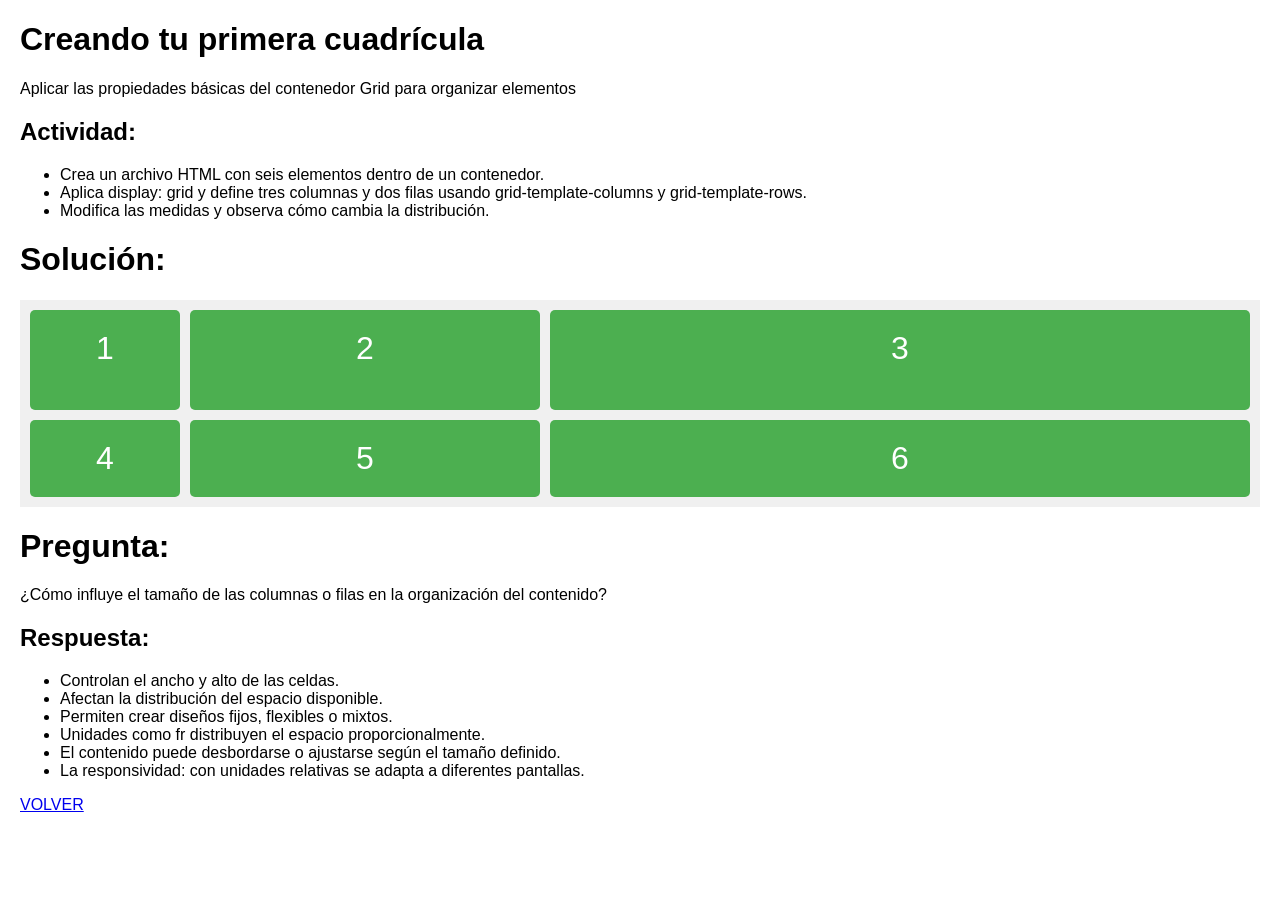
<file: punto1.html>
<!DOCTYPE html>
<html lang="es">

<head>
    <meta charset="UTF-8">
    <meta name="viewport" content="width=device-width, initial-scale=1.0">
    <title>Punto 1</title>
    <link rel="stylesheet" href="stylespto1.css">
</head>

<body>
    <h1>Creando tu primera cuadrícula</h1>
    <p>Aplicar las propiedades básicas del contenedor Grid para organizar elementos</p>
    <h2>Actividad:</h2>
    <ul>
        <li>Crea un archivo HTML con seis elementos dentro de un contenedor.</li>
        <li>Aplica display: grid y define tres columnas y dos filas usando grid-template-columns y grid-template-rows.
        </li>
        <li>Modifica las medidas y observa cómo cambia la distribución.</li>
    </ul>

    <h1>Solución:</h1>
    <div class="contenedor">
        <div class="item">1</div>
        <div class="item">2</div>
        <div class="item">3</div>
        <div class="item">4</div>
        <div class="item">5</div>
        <div class="item">6</div>
    </div>
    <h1>Pregunta:</h1>
    <p>¿Cómo influye el tamaño de las columnas o filas en la organización del contenido?</p>
    <h2>Respuesta:</h2>
    <ul>
        <li>Controlan el ancho y alto de las celdas.</li>
        <li>Afectan la distribución del espacio disponible.</li>
        <li>Permiten crear diseños fijos, flexibles o mixtos.</li>
        <li>Unidades como fr distribuyen el espacio proporcionalmente.</li>
        <li>El contenido puede desbordarse o ajustarse según el tamaño definido.</li>
        <li>La responsividad: con unidades relativas se adapta a diferentes pantallas.</li>
    </ul>
    <a href="Index.html">VOLVER</a>
</body>

</html>
</file>
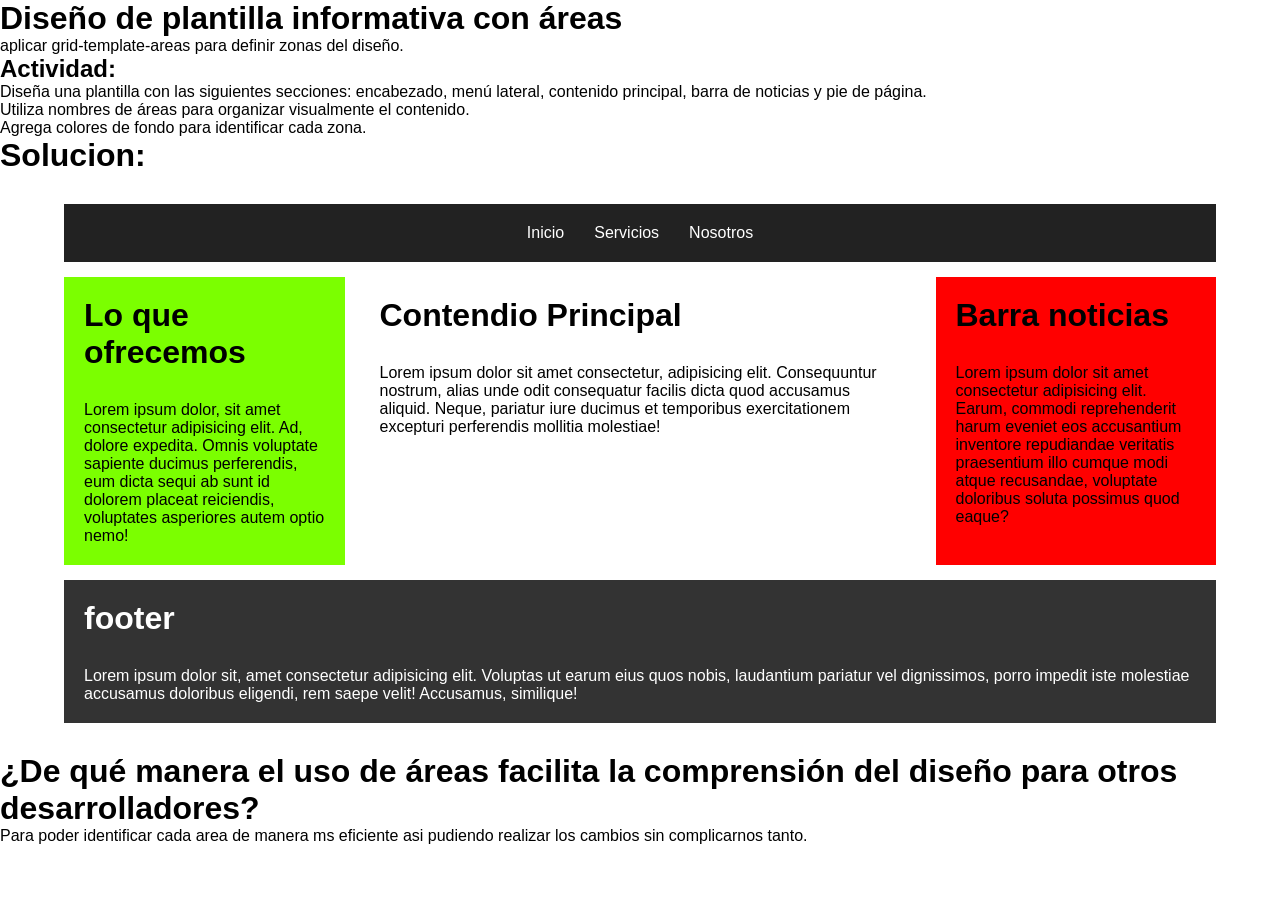
<file: punto2.html>
<!DOCTYPE html>
<html lang="en">
<head>
    <meta charset="UTF-8">
    <meta name="viewport" content="width=device-width, initial-scale=1.0">
    <title>Desarrollo Punto 2</title>
    <link rel="stylesheet" href="stylesp2.css">
</head>
<body>
    <h1>Diseño de plantilla informativa con áreas</h1>
    <p>aplicar grid-template-areas para definir zonas del diseño.</p>
    <h2>Actividad:</h2>
    <ul>
        <li>Diseña una plantilla con las siguientes secciones: encabezado, menú lateral, contenido principal, barra de noticias y pie de página.</li>
        <li>Utiliza nombres de áreas para organizar visualmente el contenido.</li>
        <li>Agrega colores de fondo para identificar cada zona.</li>
    </ul>

    <h1>Solucion:</h1>
    <div class="Card">
        <encabezado >
            <ul class="encabezado">
                <li>Inicio</li>
                <li>Servicios</li>
                <li>Nosotros</li>
            </ul>
        </encabezado>
        <menu_lat>
            <div class="Menulateral">
           <h1>Lo que ofrecemos</h1>
           <p>Lorem ipsum dolor, sit amet consectetur adipisicing elit. Ad, dolore expedita. Omnis voluptate sapiente ducimus perferendis, eum dicta sequi ab sunt id dolorem placeat reiciendis, voluptates asperiores autem optio nemo!</p>
            </div>
        </menu_lat>
        <contenidoP>
            <div class="ContenidoP">
                <h1>Contendio Principal</h1>
                <p>Lorem ipsum dolor sit amet consectetur, adipisicing elit. Consequuntur nostrum, alias unde odit consequatur facilis dicta quod accusamus aliquid. Neque, pariatur iure ducimus et temporibus exercitationem excepturi perferendis mollitia molestiae!</p>
            </div>
        </contenidoP> 
        <barranot>
            <div class="Barranot">
                <h1>Barra noticias</h1>
                <p>Lorem ipsum dolor sit amet consectetur adipisicing elit. Earum, commodi reprehenderit harum eveniet eos accusantium inventore repudiandae veritatis praesentium illo cumque modi atque recusandae, voluptate doloribus soluta possimus quod eaque?</p>
            </div>
        </barranot> 
        <Footer>
            <div class="pie">
                <h1>footer</h1>
                <p>Lorem ipsum dolor sit, amet consectetur adipisicing elit. Voluptas ut earum eius quos nobis, laudantium pariatur vel dignissimos, porro impedit iste molestiae accusamus doloribus eligendi, rem saepe velit! Accusamus, similique!</p>
            </div>
        </Footer>      
    </div>
    </ul>

    <h1>¿De qué manera el uso de áreas facilita la comprensión del diseño para otros desarrolladores?</h1>
    <p>Para poder identificar cada area de manera ms eficiente asi pudiendo realizar los cambios sin complicarnos tanto.</p>
</body>
</ht
</file>
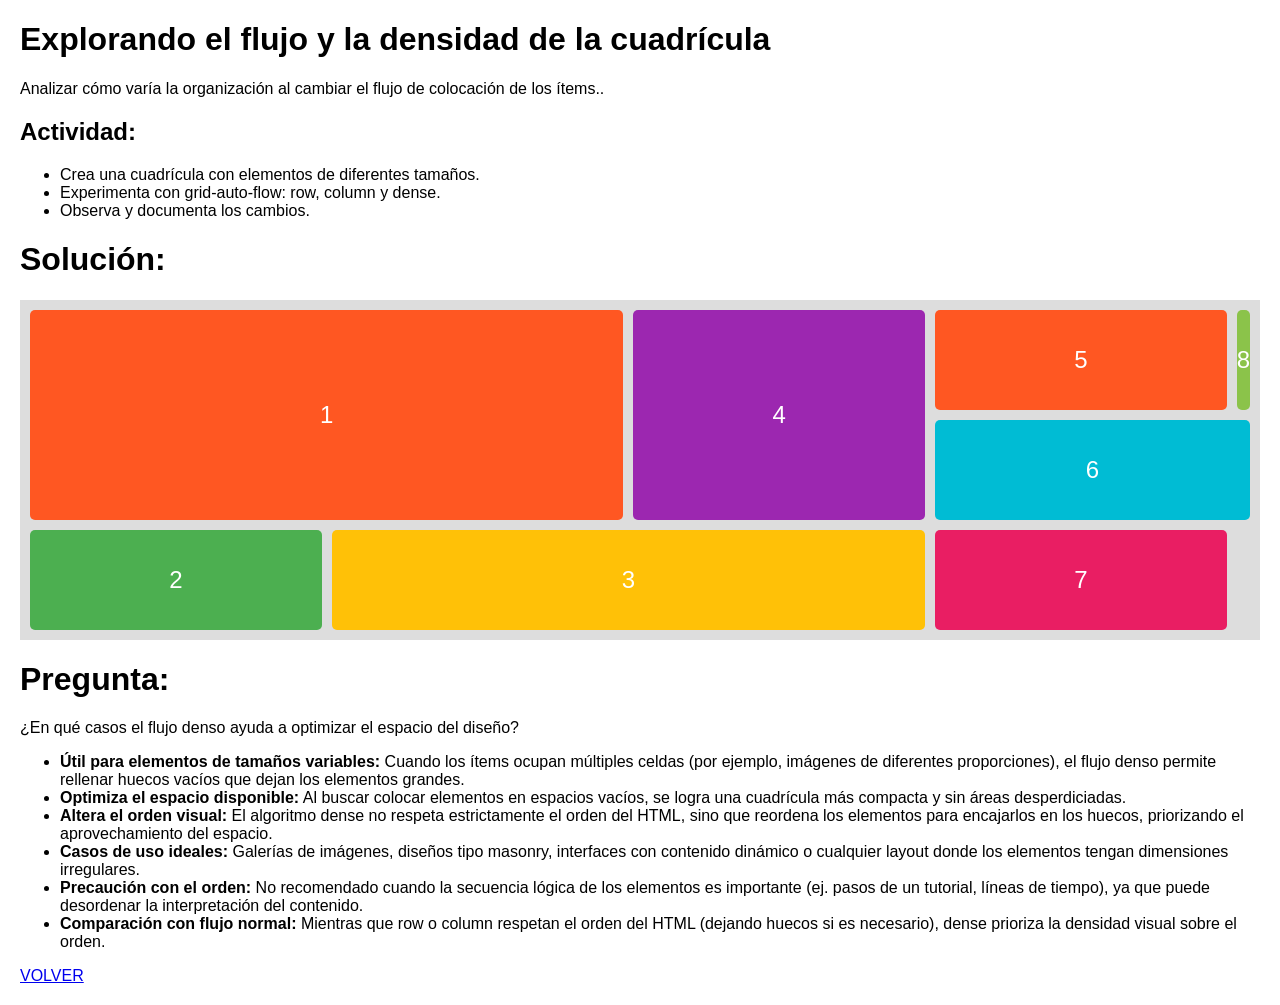
<file: punto4.html>
<!DOCTYPE html>
<html lang="es">

<head>
    <meta charset="UTF-8">
    <meta name="viewport" content="width=device-width, initial-scale=1.0">
    <link rel="stylesheet" href="stylespto4.css">
    <title>Punto 4</title>
</head>

<body>
    <h1>Explorando el flujo y la densidad de la cuadrícula</h1>
    <p>Analizar cómo varía la organización al cambiar el flujo de colocación de los ítems.</code>.</p>
    <h2>Actividad:</h2>
    <ul>
        <li>Crea una cuadrícula con elementos de diferentes tamaños.</li>
        <li>Experimenta con grid-auto-flow: row, column y dense.</li>
        <li>Observa y documenta los cambios.</li>
    </ul>

    <h1>Solución:</h1>

    <div class="contenedor">
        <div class="item item1">1</div>
        <div class="item item2">2</div>
        <div class="item item3">3</div>
        <div class="item item4">4</div>
        <div class="item item5">5</div>
        <div class="item item6">6</div>
        <div class="item item7">7</div>
        <div class="item item8">8</div>
    </div>
    <h1>Pregunta:</h1>
    <p>¿En qué casos el flujo denso ayuda a optimizar el espacio del diseño?</p>
    <ul>
        <li><b>Útil para elementos de tamaños variables:</b> Cuando los ítems ocupan múltiples celdas (por ejemplo,
            imágenes de diferentes proporciones), el flujo denso permite rellenar huecos vacíos que dejan los elementos
            grandes.</li>
        <li><b>Optimiza el espacio disponible:</b> Al buscar colocar elementos en espacios vacíos, se logra una
            cuadrícula más compacta y sin áreas desperdiciadas.</li>
        <li><b>Altera el orden visual:</b> El algoritmo dense no respeta estrictamente el orden del HTML, sino que
            reordena los elementos para encajarlos en los huecos, priorizando el aprovechamiento del espacio.</li>
        <li><b>Casos de uso ideales:</b> Galerías de imágenes, diseños tipo masonry, interfaces con contenido dinámico o
            cualquier layout donde los elementos tengan dimensiones irregulares.</li>
        <li><b>Precaución con el orden:</b> No recomendado cuando la secuencia lógica de los elementos es importante
            (ej. pasos de un tutorial, líneas de tiempo), ya que puede desordenar la interpretación del contenido.</li>
        <li><b>Comparación con flujo normal:</b> Mientras que row o column respetan el orden del HTML (dejando huecos si
            es necesario), dense prioriza la densidad visual sobre el orden.</li>
    </ul>
    <a href="Index.html">VOLVER</a>
</body>

</html>
</file>
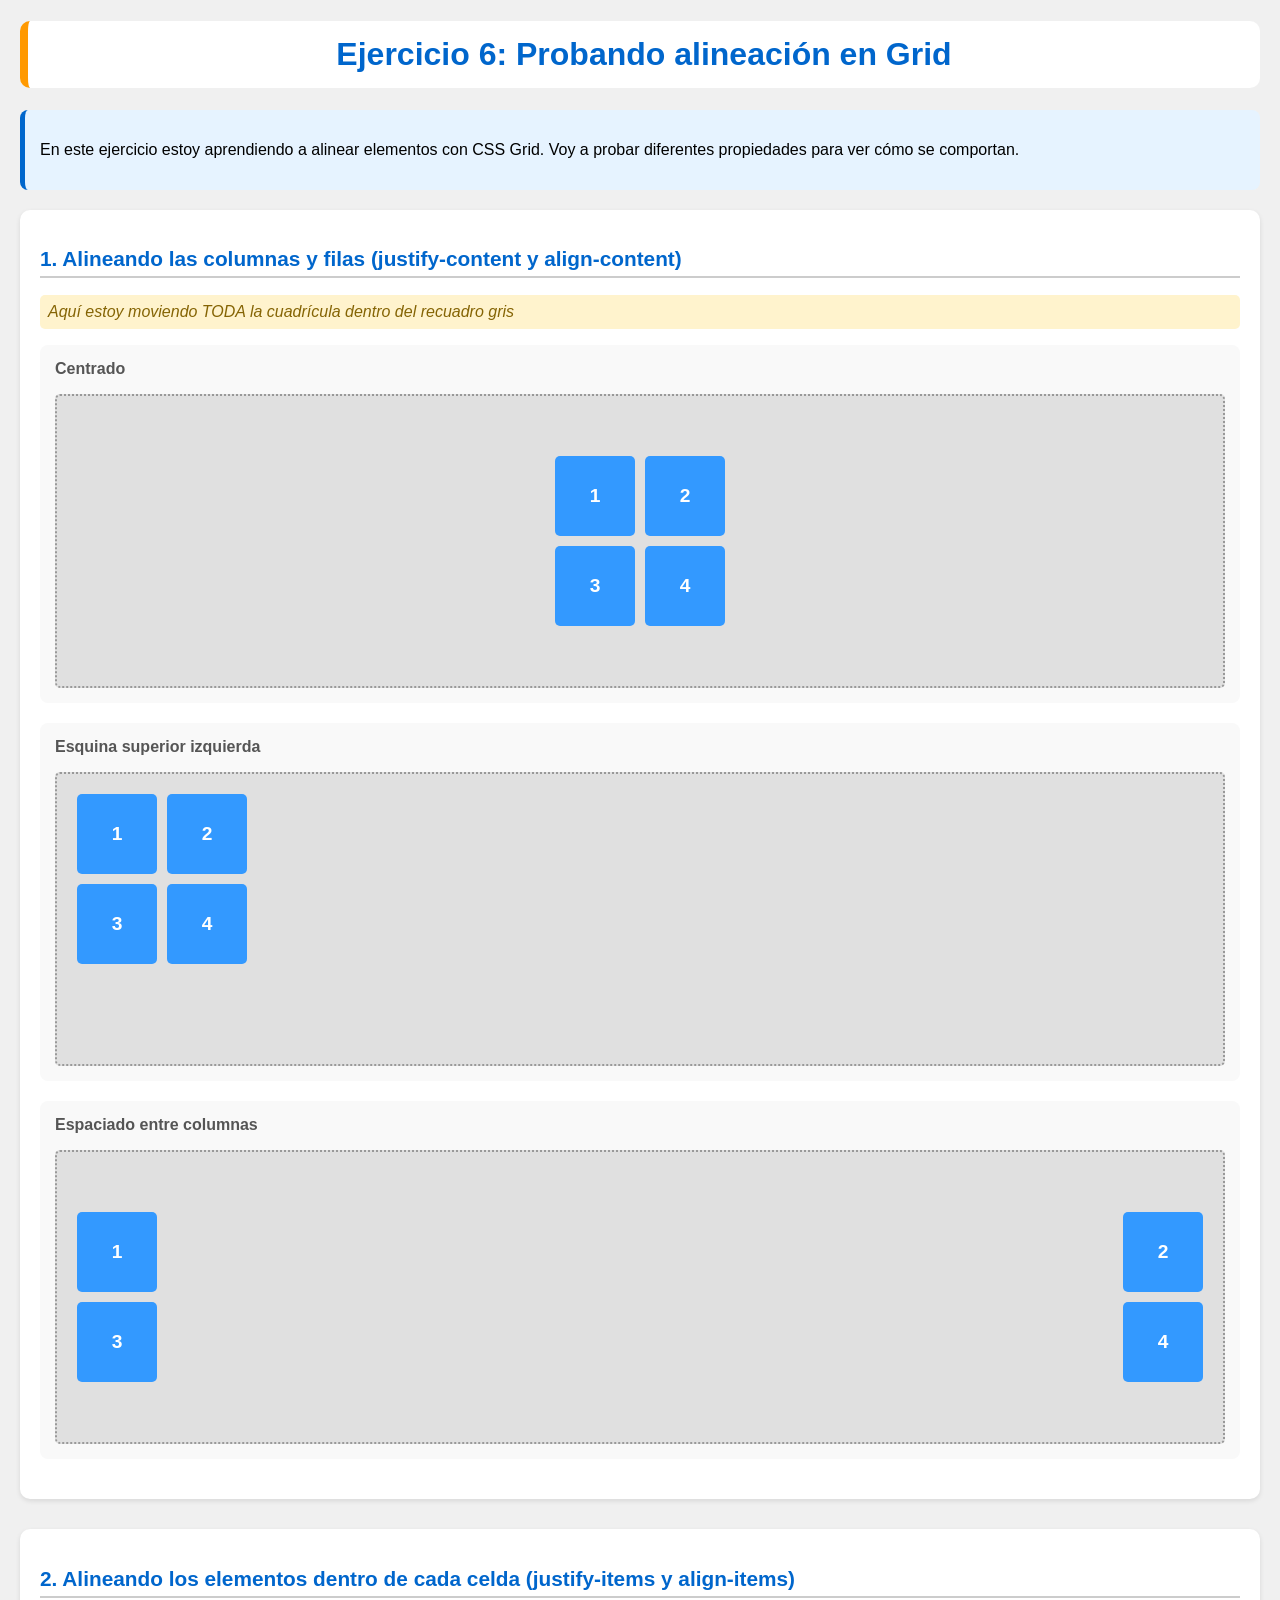
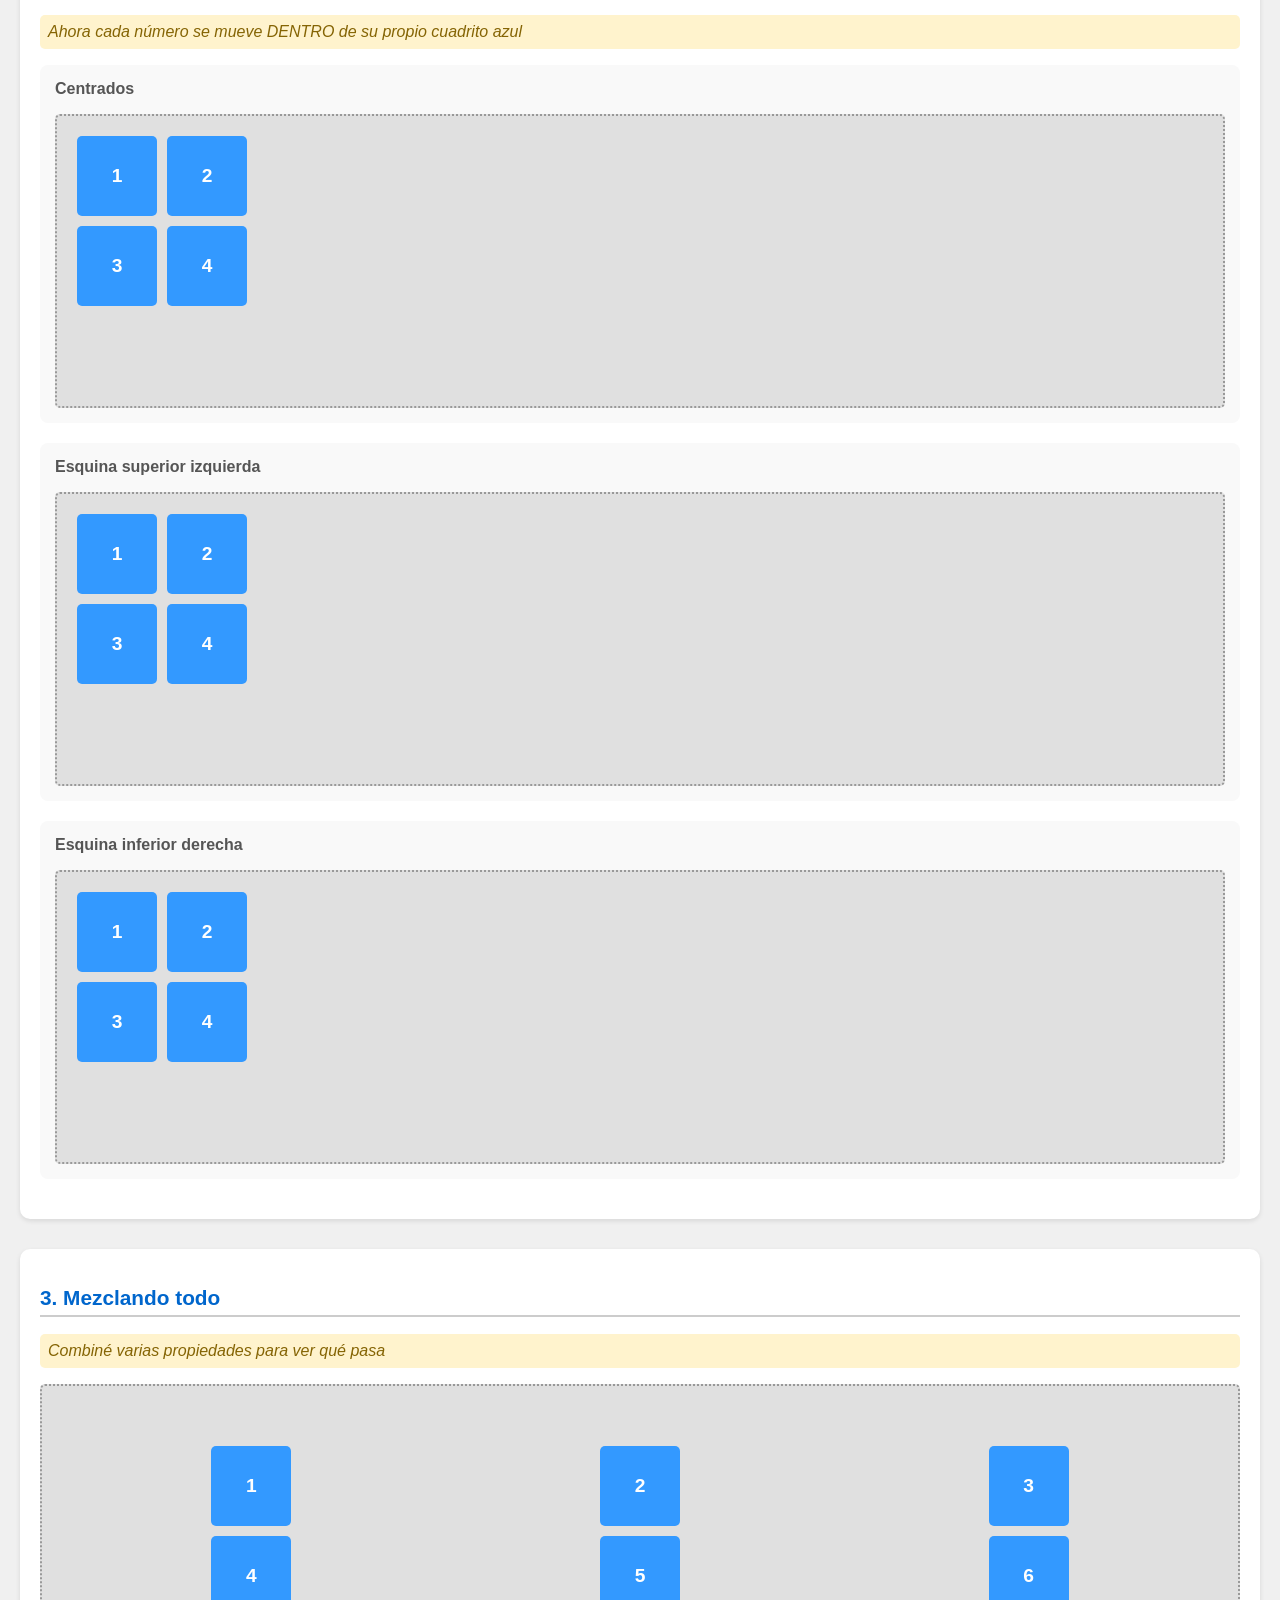
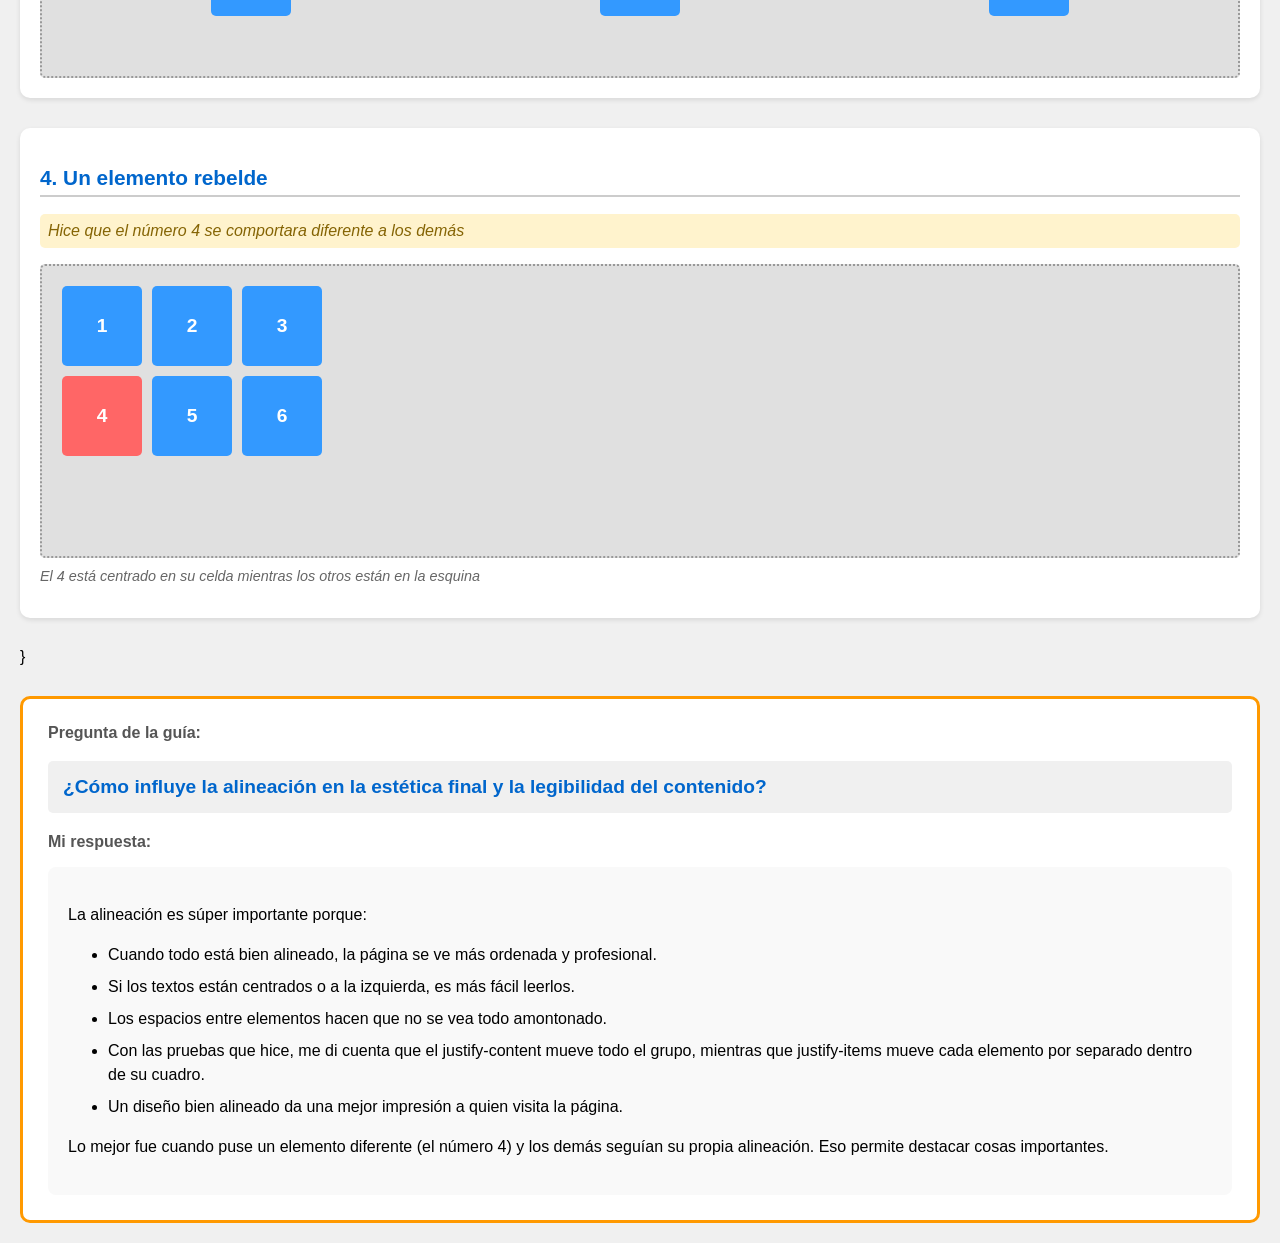
<file: punto6.html>
<!DOCTYPE html>
<html lang="es">
<head>
    <meta charset="UTF-8">
    <meta name="viewport" content="width=device-width, initial-scale=1.0">
    <title>Ejercicio 6 - Alineación con Grid</title>
    <link rel="stylesheet" href="ejercicio6.css">
</head>
<body>
    <h1>Ejercicio 6: Probando alineación en Grid</h1>
    
    <div class="explicacion">
        <p>En este ejercicio estoy aprendiendo a alinear elementos con CSS Grid. 
        Voy a probar diferentes propiedades para ver cómo se comportan.</p>
    </div>

    <div class="seccion">
        <h2>1. Alineando las columnas y filas (justify-content y align-content)</h2>
        <p class="nota">Aquí estoy moviendo TODA la cuadrícula dentro del recuadro gris</p>
        
        <div class="ejemplo">
            <h3>Centrado</h3>
            <div class="grid-contenedor grid-1">
                <div class="caja">1</div>
                <div class="caja">2</div>
                <div class="caja">3</div>
                <div class="caja">4</div>
            </div>
        </div>
        
        <div class="ejemplo">
            <h3>Esquina superior izquierda</h3>
            <div class="grid-contenedor grid-2">
                <div class="caja">1</div>
                <div class="caja">2</div>
                <div class="caja">3</div>
                <div class="caja">4</div>
            </div>
        </div>
        
        <div class="ejemplo">
            <h3>Espaciado entre columnas</h3>
            <div class="grid-contenedor grid-3">
                <div class="caja">1</div>
                <div class="caja">2</div>
                <div class="caja">3</div>
                <div class="caja">4</div>
            </div>
        </div>
    </div>

    <div class="seccion">
        <h2>2. Alineando los elementos dentro de cada celda (justify-items y align-items)</h2>
        <p class="nota">Ahora cada número se mueve DENTRO de su propio cuadrito azul</p>
        
        <div class="ejemplo">
            <h3>Centrados</h3>
            <div class="grid-contenedor grid-4">
                <div class="caja">1</div>
                <div class="caja">2</div>
                <div class="caja">3</div>
                <div class="caja">4</div>
            </div>
        </div>
        
        <div class="ejemplo">
            <h3>Esquina superior izquierda</h3>
            <div class="grid-contenedor grid-5">
                <div class="caja">1</div>
                <div class="caja">2</div>
                <div class="caja">3</div>
                <div class="caja">4</div>
            </div>
        </div>
        
        <div class="ejemplo">
            <h3>Esquina inferior derecha</h3>
            <div class="grid-contenedor grid-6">
                <div class="caja">1</div>
                <div class="caja">2</div>
                <div class="caja">3</div>
                <div class="caja">4</div>
            </div>
        </div>
    </div>

    <div class="seccion">
        <h2>3. Mezclando todo</h2>
        <p class="nota">Combiné varias propiedades para ver qué pasa</p>
        
        <div class="grid-contenedor grid-7">
            <div class="caja">1</div>
            <div class="caja">2</div>
            <div class="caja">3</div>
            <div class="caja">4</div>
            <div class="caja">5</div>
            <div class="caja">6</div>
        </div>
    </div>

    <div class="seccion">
        <h2>4. Un elemento rebelde</h2>
        <p class="nota">Hice que el número 4 se comportara diferente a los demás</p>
        
        <div class="grid-contenedor grid-8">
            <div class="caja">1</div>
            <div class="caja">2</div>
            <div class="caja">3</div>
            <div class="caja especial">4</div>
            <div class="caja">5</div>
            <div class="caja">6</div>
        </div>
        <p class="explicacion-pequeña">El 4 está centrado en su celda mientras los otros están en la esquina</p>
    </div>

  }
    <div class="pregunta-final">
        <h3>Pregunta de la guía:</h3>
        <p class="texto-pregunta">¿Cómo influye la alineación en la estética final y la legibilidad del contenido?</p>
        
        <h3>Mi respuesta:</h3>
        <div class="mi-respuesta">
            <p>La alineación es súper importante porque:</p>
            <ul>
                <li>Cuando todo está bien alineado, la página se ve más ordenada y profesional.</li>
                <li>Si los textos están centrados o a la izquierda, es más fácil leerlos.</li>
                <li>Los espacios entre elementos hacen que no se vea todo amontonado.</li>
                <li>Con las pruebas que hice, me di cuenta que el justify-content mueve todo el grupo, mientras que justify-items mueve cada elemento por separado dentro de su cuadro.</li>
                <li>Un diseño bien alineado da una mejor impresión a quien visita la página.</li>
            </ul>
            <p>Lo mejor fue cuando puse un elemento diferente (el número 4) y los demás seguían su propia alineación. Eso permite destacar cosas importantes.</p>
        </div>
    </div>

</body>
</html>
</file>
<file: stylespto1.css>
body {
    font-family: Arial, sans-serif;
    margin: 20px;
}

.contenedor {
    display: grid;
    /* Define tres columnas y dos filas */
    grid-template-columns: 150px 1fr 2fr; /* Columna fija, flexible y doble de flexible */
    grid-template-rows: 100px auto;        /* Fila superior fija, segunda fila automática */

    gap: 10px; /* Espacio entre celdas */
    background-color: #f0f0f0;
    padding: 10px;
}

.item {
    background-color: #4CAF50;
    color: white;
    padding: 20px;
    text-align: center;
    font-size: 2rem;
    border-radius: 5px;
}
</file>
<file: stylesp2.css>
*{
    margin: 0;
    padding: 0;
    box-sizing: border-box;
    font-family: Arial, Helvetica, sans-serif;
}


.Card{
    width: 90%;
    margin: 30px auto;
    display: grid;
    gap: 15px;

  
    grid-template-columns: 1fr 2fr 1fr;

   
    grid-template-rows: auto 1fr auto;

   
    grid-template-areas:
        "encabezado encabezado encabezado"
        "menu contenido noticias"
        "footer footer footer";
}


encabezado{
    grid-area: encabezado;
    background-color: #222;
    padding: 20px;
}

.encabezado:hover {
    cursor: pointer;
}

menu_lat{
    grid-area: menu;
    background-color: #7bff00;
    padding: 20px;
}

contenidoP{
    grid-area: contenido;
    background-color: #ffffff;
    padding: 20px;
}

barranot{
    grid-area: noticias;
    background-color: #ff0000;
    padding: 20px;
}

Footer{
    grid-area: footer;
    background-color: #333;
    color: white;
    padding: 20px;
}


.encabezado{
    display: grid;
    grid-auto-flow: column;
    gap: 30px;
    list-style: none;
    color: white;
    justify-content: center;
}

.Menulateral h1,
.ContenidoP h1,
.Barranot h1,
.pie h1{
    margin-bottom: 30px;
}
</file>
<file: stylespto4.css>
/* Estilos base */
body {
    font-family: Arial, sans-serif;
    margin: 20px;
}

.contenedor {
    display: grid;
    grid-template-columns: repeat(4, 1fr);
    /* 4 columnas iguales */
    grid-template-rows: repeat(3, 100px);
    /* 3 filas de 100px */
    gap: 10px;
    background-color: #ddd;
    padding: 10px;
    margin-top: 20px;
    grid-auto-flow: row;
    grid-auto-flow: column;
    grid-auto-flow: dense;
    grid-auto-flow: row dense;
    grid-auto-flow: column dense;
}

/* Estilos comunes para los ítems */
.item {
    background-color: #2196F3;
    color: white;
    display: flex;
    align-items: center;
    justify-content: center;
    font-size: 1.5rem;
    border-radius: 5px;
}

/* Tamaños diferentes para simular contenido variable */
.item1 {
    background-color: #FF5722;
    grid-column: span 2;
    /* Ocupa 2 columnas */
    grid-row: span 2;
    /* Ocupa 2 filas */
}

.item2 {
    background-color: #4CAF50;
    grid-column: span 1;
    grid-row: span 1;
}

.item3 {
    background-color: #FFC107;
    grid-column: span 2;
    grid-row: span 1;
}

.item4 {
    background-color: #9C27B0;
    grid-column: span 1;
    grid-row: span 2;
}

.item5 {
    background-color: #FF5722;
    grid-column: span 1;
    grid-row: span 1;
}

.item6 {
    background-color: #00BCD4;
    grid-column: span 2;
    grid-row: span 1;
}

.item7 {
    background-color: #E91E63;
    grid-column: span 1;
    grid-row: span 1;
}

.item8 {
    background-color: #8BC34A;
    grid-column: span 1;
    grid-row: span 1;
}
</file>
<file: ejercicio6.css>
body {
    font-family: Arial, Helvetica, sans-serif;
    background-color: #f0f0f0;
    margin: 20px;
    padding: 0;
}

h1 {
    color: #0066cc;
    text-align: center;
    background-color: white;
    padding: 15px;
    border-radius: 10px;
    border-left: 8px solid #ff9900;
}

h2 {
    color: #0066cc;
    font-size: 1.3rem;
    border-bottom: 2px solid #ccc;
    padding-bottom: 5px;
}

h3 {
    font-size: 1rem;
    color: #555;
    margin-top: 0;
}

.seccion {
    background-color: white;
    padding: 20px;
    margin-bottom: 30px;
    border-radius: 10px;
    box-shadow: 0 2px 5px rgba(0,0,0,0.1);
}

.explicacion {
    background-color: #e6f3ff;
    padding: 15px;
    border-radius: 8px;
    margin-bottom: 20px;
    border-left: 5px solid #0066cc;
}

.nota {
    background-color: #fff3cd;
    padding: 8px;
    border-radius: 5px;
    font-style: italic;
    color: #856404;
}

.ejemplo {
    background-color: #f9f9f9;
    padding: 15px;
    margin-bottom: 20px;
    border-radius: 8px;
}

.grid-contenedor {
    display: grid;
    grid-template-columns: 80px 80px;
    grid-template-rows: 80px 80px;
    gap: 10px;
    background-color: #e0e0e0;
    padding: 20px;
    border-radius: 5px;
    min-height: 250px;
    border: 2px dotted #999;
}

.caja {
    background-color: #3399ff;
    color: white;
    padding: 10px;
    border-radius: 5px;
    font-size: 1.2rem;
    font-weight: bold;
    display: flex;
    align-items: center;
    justify-content: center;
    width: 60px;
    height: 60px;
}

.grid-1 {
    justify-content: center;
    align-content: center;
}

.grid-2 {
    justify-content: start;
    align-content: start;
}

.grid-3 {
    justify-content: space-between;
    align-content: center;
}

.grid-4 {
    justify-items: center;
    align-items: center;
}

.grid-5 {
    justify-items: start;
    align-items: start;
}

.grid-6 {
    justify-items: end;
    align-items: end;
}

.grid-7 {
    grid-template-columns: 80px 80px 80px;
    grid-template-rows: 80px 80px;
    justify-content: space-around;
    align-content: center;
    justify-items: center;
    align-items: center;
}

.grid-8 {
    grid-template-columns: 80px 80px 80px;
    grid-template-rows: 80px 80px;
    justify-items: end;
    align-items: end;
}

.especial {
    justify-self: center;
    align-self: center;
    background-color: #ff6666;
}

.explicacion-pequeña {
    font-size: 0.9rem;
    color: #666;
    margin-top: 10px;
    font-style: italic;
}

.pregunta-final {
    background-color: white;
    padding: 25px;
    border-radius: 10px;
    margin-top: 30px;
    border: 3px solid #ff9900;
}

.texto-pregunta {
    font-size: 1.2rem;
    font-weight: bold;
    color: #0066cc;
    background-color: #f0f0f0;
    padding: 15px;
    border-radius: 5px;
}

.mi-respuesta {
    background-color: #f9f9f9;
    padding: 20px;
    border-radius: 8px;
    line-height: 1.5;
}

.mi-respuesta ul {
    margin-top: 5px;
    margin-bottom: 15px;
}

.mi-respuesta li {
    margin-bottom: 8px;
}
</file>
